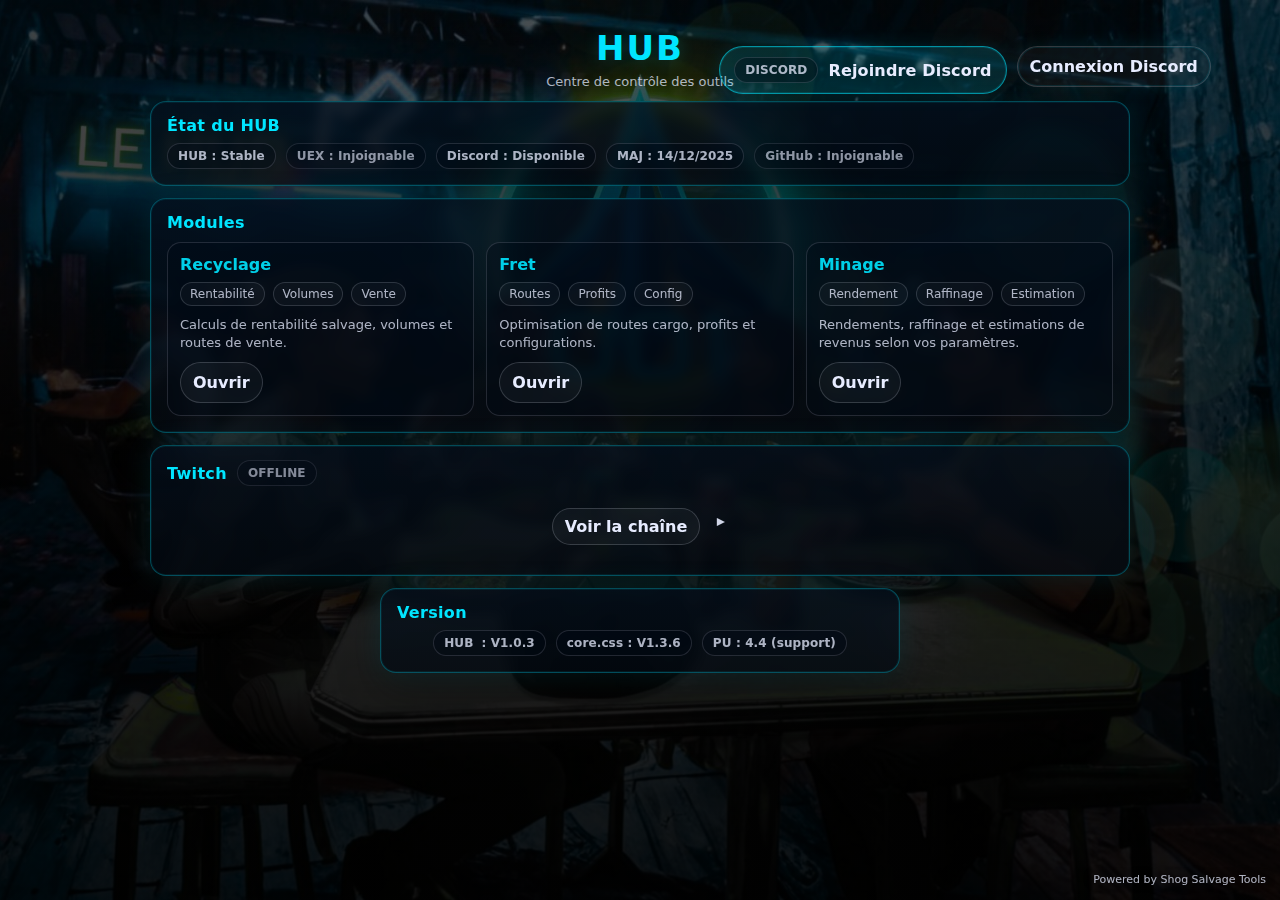
<file: discord-bridge.html>
<!doctype html>
<html lang="fr">
<head>
  <meta charset="utf-8" />
  <meta name="viewport" content="width=device-width,initial-scale=1" />
  <title>Connexion Discord — Bridge</title>
  <meta name="robots" content="noindex,nofollow" />
  <style>
    html,body{height:100%; margin:0; font-family:system-ui,-apple-system,Segoe UI,Roboto,Arial,sans-serif; background:#0b1118; color:#e7ecff;}
    .wrap{height:100%; display:flex; align-items:center; justify-content:center; padding:24px;}
    .card{max-width:720px; width:100%; border:1px solid rgba(231,236,255,.12); background:rgba(255,255,255,.03);
      border-radius:16px; padding:18px 18px; box-shadow:0 8px 40px rgba(0,0,0,.35);}
    .h1{font-weight:900; font-size:18px; margin:0 0 8px;}
    .p{opacity:.9; margin:0 0 12px; line-height:1.45;}
    .mono{font-family:ui-monospace,SFMono-Regular,Menlo,Monaco,Consolas,monospace; font-size:12px; opacity:.85; white-space:pre-wrap;}
    .row{display:flex; gap:10px; margin-top:10px; flex-wrap:wrap;}
    .btn{appearance:none; border:1px solid rgba(0,229,255,.22); background:rgba(0,229,255,.08); color:rgba(0,229,255,.95);
      font-weight:900; padding:10px 12px; border-radius:999px; cursor:pointer;}
    .btn.secondary{border-color:rgba(231,236,255,.14); background:rgba(255,255,255,.03); color:rgba(231,236,255,.92);}
    .small{font-size:12px; opacity:.75;}
  </style>
</head>
<body>
  <div class="wrap">
    <div class="card">
      <div class="h1">Connexion Discord…</div>
      <p class="p" id="statusLine">Traitement en cours.</p>
      <div class="mono" id="debugLine" style="display:none;"></div>
      <div class="row" id="actions" style="display:none;">
        <button class="btn" id="goHub">Retour au HUB</button>
        <button class="btn secondary" id="clearSession">Effacer la session</button>
      </div>
      <p class="small" style="margin-top:12px;">Cette page sert uniquement de passerelle OAuth (Discord → HUB). Tu peux la garder telle quelle.</p>
    </div>
  </div>

<script>
(() => {
  const USER_KEY = "shog.discord.user";
  const TOKEN_KEY = "shog.discord.token";
  const TOKEN_META_KEY = "shog.discord.token.meta";

  const statusLine = document.getElementById("statusLine");
  const debugLine  = document.getElementById("debugLine");
  const actions    = document.getElementById("actions");

  const goHubBtn   = document.getElementById("goHub");
  const clearBtn   = document.getElementById("clearSession");

  function setStatus(msg){ statusLine.textContent = msg; }
  function showDebug(msg){
    debugLine.style.display = "";
    debugLine.textContent = msg;
  }
  function showActions(){
    actions.style.display = "flex";
  }

  function safeParseB64Json(base64){
    // Worker encodes with: btoa(unescape(encodeURIComponent(str)))
    // Decode with: decodeURIComponent(escape(atob(b64)))
    const json = decodeURIComponent(escape(atob(base64)));
    return JSON.parse(json);
  }

  function cleanUrl(){
    // Remove querystring + hash from history
    try { history.replaceState({}, "", location.pathname); } catch(_) {}
  }

  function redirectToHub(){
    // Redirect to the current HUB (repo renamed to Industriel-calc).
    location.replace("https://shog-sc.github.io/Industriel-calc/");
  }

  // Buttons (fallback)
  goHubBtn.addEventListener("click", redirectToHub);
  clearBtn.addEventListener("click", () => {
    try { localStorage.removeItem(USER_KEY); } catch(_) {}
    try { sessionStorage.removeItem(TOKEN_KEY); } catch(_) {}
    try { sessionStorage.removeItem(TOKEN_META_KEY); } catch(_) {}
    setStatus("Session effacée. Redirection vers le HUB…");
    cleanUrl();
    setTimeout(redirectToHub, 350);
  });

  // Main
  const params = new URLSearchParams(location.search);
  const d = params.get("d"); // IMPORTANT: worker sends ?d=<base64>

  // Token can be provided in hash: #t=<base64> (preferred), or query ?t=...
  const hashRaw = (location.hash || "").startsWith("#") ? location.hash.slice(1) : "";
  const hashParams = new URLSearchParams(hashRaw);
  const t = hashParams.get("t") || params.get("t");

  if(!d){
    setStatus("Aucune donnée reçue. Redirection vers le HUB…");
    cleanUrl();
    setTimeout(redirectToHub, 350);
    return;
  }

  try {
    const user = safeParseB64Json(d);

    // Minimal validation
    if(!user || !user.discordId || !user.username){
      throw new Error("Payload Discord invalide (champs manquants).");
    }

    const storedUser = {
      discordId: String(user.discordId),
      username: String(user.username),
      globalName: user.globalName ?? null,
      avatar: user.avatar ?? null,
      ts: Date.now()
    };

    localStorage.setItem(USER_KEY, JSON.stringify(storedUser));

    // If token provided, store it in sessionStorage for same-tab redirect to HUB.
    if (t) {
      const tok = safeParseB64Json(t);
      if (tok && tok.access_token) {
        sessionStorage.setItem(TOKEN_KEY, String(tok.access_token));
        const meta = {
          token_type: tok.token_type || "Bearer",
          scope: tok.scope || "identify",
          expires_in: tok.expires_in ?? null,
          obtained_at: tok.obtained_at ?? Date.now(),
          expires_at: tok.expires_at ?? null
        };
        sessionStorage.setItem(TOKEN_META_KEY, JSON.stringify(meta));
      }
    }

    const hasToken = !!sessionStorage.getItem(TOKEN_KEY);
    setStatus(`Connecté : ${storedUser.globalName || storedUser.username}. Token: ${hasToken ? "OK" : "ABSENT"} • Redirection vers le HUB…`);
    cleanUrl();
    setTimeout(redirectToHub, 450);
  } catch (e) {
    setStatus("Erreur pendant la connexion. Tu peux retourner au HUB.");
    showDebug(String(e && e.message ? e.message : e));
    showActions();
  }
})();
</script>
</body>
</html>
</file>
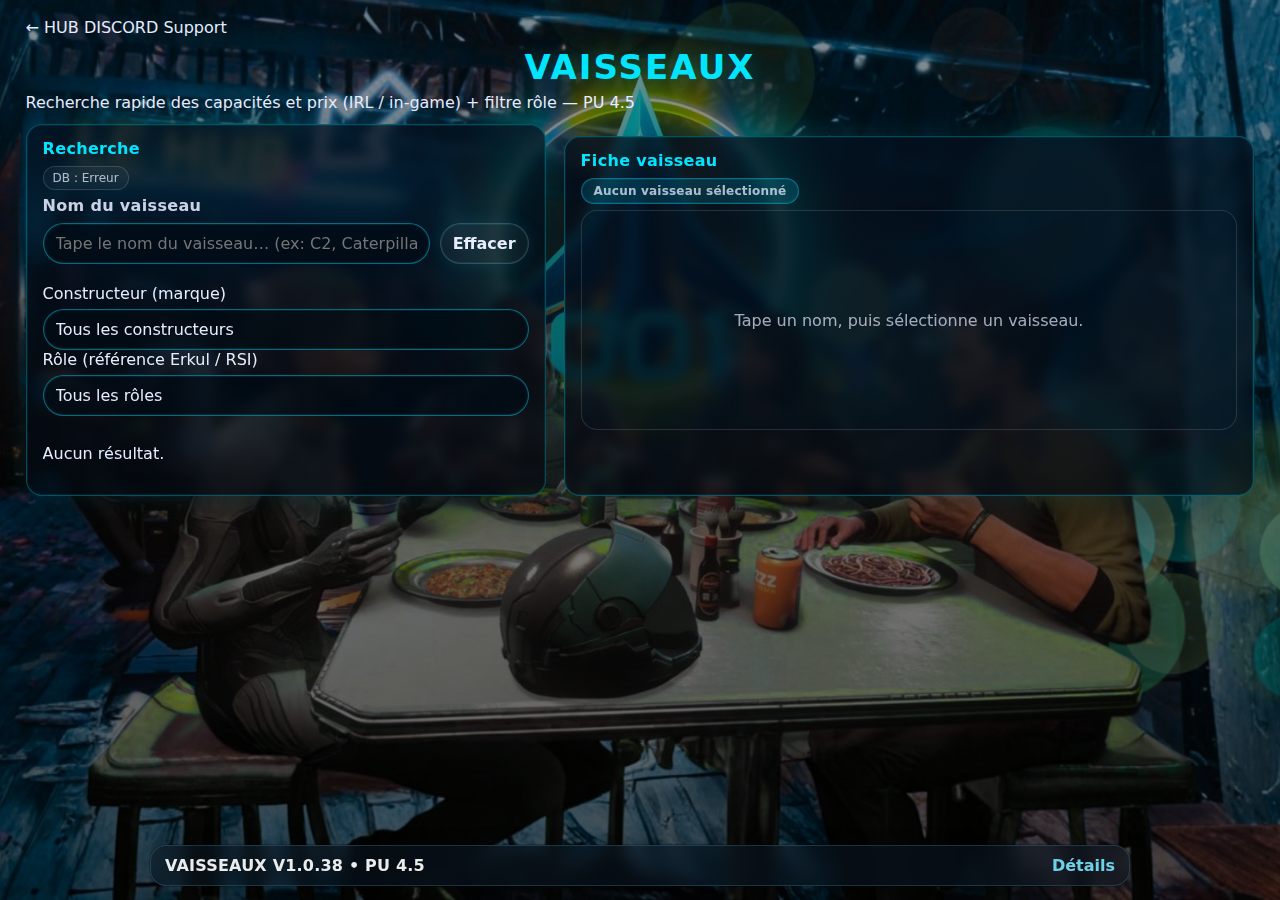
<file: pages/ships.html>
<!-- pages/ships.html — V1.0.38 -->
<!DOCTYPE html>
<html lang="fr">
<head>
  <meta charset="UTF-8" />
  <meta name="viewport" content="width=device-width, initial-scale=1" />
  <title>VAISSEAUX — Base & Recherche</title>

  <!-- Core theme (background + neon) -->
  <link rel="stylesheet" href="../assets/css/core.css" />

  <!-- Module styles (scoped) -->
  <link rel="stylesheet" href="../assets/css/ships.css?v=V1.0.19" />
</head>

<body class="page-ships">
  <div class="page-wrap theme-neon">
    <div class="ships-shell">

      <!-- Top actions -->
      <div class="top-actions">
        <a class="btn-pill" href="../index.html">← HUB</a>
        <a class="btn-pill btn-cyan" href="https://discord.gg/d3Q5RJ35gr" target="_blank" rel="noopener">DISCORD</a>
        <a class="btn-pill btn-strong" href="https://discord.gg/d3Q5RJ35gr" target="_blank" rel="noopener">Support</a>
      </div>

      <!-- Hero -->
      <header class="hero-card">
        <h1 class="page-title">VAISSEAUX</h1>
        <div class="page-subtitle">Recherche rapide des capacités et prix (IRL / in-game) + filtre rôle — PU 4.5</div>
      </header>

      <!-- Content -->
      <section class="section ships-section">
        <div class="panel panel-strong">
          <div class="panel-head">
            <div class="panel-title">Recherche</div>
            <div id="shipsDbStatus" class="chip chip-soft">Chargement…</div>
          </div>

          <div class="ships-search">
            <label class="ships-label" for="shipQuery">Nom du vaisseau</label>
            <div class="ships-search-row">
              <input id="shipQuery" class="input ships-input" type="text" placeholder="Tape le nom du vaisseau… (ex: C2, Caterpillar, Cutlass)" autocomplete="off" />
              <button id="shipClear" class="btn btn-ghost" type="button" aria-label="Effacer">Effacer</button>
            </div>
            <div class="ships-filter-row">
              <div class="ships-filter-top">
                
<div class="ships-filter-row">
  <div class="ships-filter-top">
    <label class="ships-filter-label" for="shipMaker">Constructeur</label>
    <span class="ships-mini">(marque)</span>
  </div>
  <select id="shipMaker" class="ships-select">
    <option value="__ALL__">Tous les constructeurs</option>
  </select>
</div>

  <label class="ships-filter-label" for="shipRole">Rôle</label>
                <span class="ships-mini">(référence Erkul / RSI)</span>
              </div>
              <select id="shipRole" class="ships-select">
                <option value="__ALL__">Tous les rôles</option>
              </select>
            </div>

<div id="shipResults" class="ships-results" role="listbox" aria-label="Résultats"></div>
          </div>
        </div>

        <div class="panel panel-strong ships-details-panel">
          <div class="panel-head">
            <div class="panel-title">Fiche vaisseau</div>
            <div id="shipSelectedBadge" class="chip chip-soft">Aucun vaisseau sélectionné</div>
          </div>

          <div id="shipCard" class="ship-card is-empty">
            <div class="empty">Tape un nom, puis sélectionne un vaisseau.</div>
          </div>
        </div>
      </section>

      <!-- Version footer -->
      <div class="version-footer page-ships-version" id="versionFooter">
        <button id="versionToggle" class="version-bar" type="button" aria-expanded="false">
          <div class="version-main" id="versionMainText">VAISSEAUX V1.0.38 • PU 4.5</div>
          <div class="version-cta">Détails</div>
        </button>

        <div id="versionDetails" class="version-details is-hidden">
          <div class="version-details-header">
            <div class="version-details-title">Versions techniques</div>
            <button id="copyVersionsBtn" class="btn" type="button">Copier</button>
          </div>

          <div class="version-grid" role="table" aria-label="Versions techniques VAISSEAUX">
            <div class="version-col">
              <div class="version-k" role="cell">Module</div><div class="version-v" role="cell" id="tvModuleShips">—</div>
              <div class="version-k" role="cell">Core</div><div class="version-v" role="cell" id="tvCoreShips">—</div>
              <div class="version-k" role="cell">DB</div><div class="version-v" role="cell" id="tvDbShips">—</div>
            </div>
          </div>

          <div class="version-details-note">
            <div class="tech-details" id="versionCopyText">—</div>
          </div>
        </div>
      </div>

    </div>
  </div>

  <script src="../assets/js/ships.js?v=V1.2.26" defer></script>
</body>
</html>
</file>
<file: assets/css/core.css>
/* core.css - Version V1.3.6
   Global UI: Background image + Neon/Glass theme (theme-neon) + centered navigation under title.
   This version is designed to work with your existing HTML structure (pages/*) with minimal changes.
*/

:root{
  --bg:#05060a;

  --text:#e7ecff;
  --muted:rgba(231,236,255,.75);

  --border:rgba(231,236,255,.12);
  --accent:#00e5ff;
  --accent2:#a855f7;

  --shadow:0 12px 34px rgba(0,0,0,.35);

  --radius:16px;
  --pill:999px;
}

*{ box-sizing:border-box; }

body{
  margin:0;
  font-family: system-ui,-apple-system,Segoe UI,Roboto,Ubuntu,Cantarell,Noto Sans,sans-serif;
  color:var(--text);
  min-height:100vh;

  background:
    linear-gradient(180deg, rgba(0,0,0,.42), rgba(0,0,0,.62)),
    url('../img/background_optimized.jpg') center/cover no-repeat fixed,
    radial-gradient(1200px 700px at 20% 10%, rgba(168,85,247,.18), transparent 60%),
    radial-gradient(1100px 700px at 80% 20%, rgba(34,211,238,.14), transparent 55%),
    radial-gradient(900px 600px at 70% 85%, rgba(0,229,255,.12), transparent 60%),
    var(--bg);
}

/* Your pages use <body class="theme-neon">: ensure theme does NOT override background */
body.theme-neon{
  background:
    linear-gradient(180deg, rgba(0,0,0,.42), rgba(0,0,0,.62)),
    url('../img/background_optimized.jpg') center/cover no-repeat fixed,
    radial-gradient(1200px 700px at 20% 10%, rgba(168,85,247,.18), transparent 60%),
    radial-gradient(1100px 700px at 80% 20%, rgba(34,211,238,.14), transparent 55%),
    radial-gradient(900px 600px at 70% 85%, rgba(0,229,255,.12), transparent 60%),
    var(--bg);
}

@media (max-width: 900px){
  body,
  body.theme-neon{ background-attachment: scroll; }
}

a{ color:inherit; text-decoration:none; }
a:hover{ text-decoration:underline; }

/* Wrapper used by your pages */
.overlay{
  min-height:100vh;
  padding:18px 0 34px;
  background: transparent;
}
.container{ width:min(1200px, 92vw); margin:0 auto; }

/* ---------- Title block ---------- */
.page-title{
  margin: 10px 0 6px;
  text-align:center;
  font-size: 34px;
  letter-spacing: .06em;
  color: var(--accent);
  text-shadow: 0 0 18px rgba(0,229,255,.20);
  font-weight: 900;
  text-transform: uppercase;
}
.sub{
  text-align:center;
  margin: 0 0 12px;
  color: var(--muted);
  font-size: 13px;
}

/* ---------- Top utility bar (buttons only) ---------- */
.top-bar{
  display:flex;
  align-items:center;
  justify-content:flex-end;
  gap:10px;
  margin:6px 0 8px;
}

/* Lang switch deprecated */
.lang-switch{ display:none !important; }

.top-bar-user{
  display:flex;
  align-items:center;
  gap:8px;
  flex-wrap:wrap;
  margin-left:auto;
}

/* ---------- NAV (centered pills under title) ---------- */
.nav{
  display:flex;
  gap:10px;
  flex-wrap:wrap;
  align-items:center;
}
.nav-centered{
  justify-content:center;
  margin: 8px 0 12px;
}

.nav a{
  display:inline-flex;
  align-items:center;
  justify-content:center;
  min-width: 110px;
  padding: 9px 16px;
  border-radius: var(--pill);
  border: 1px solid rgba(0,229,255,.35);
  background: rgba(4, 16, 30, 0.55);
  box-shadow:
    0 0 0 1px rgba(0,229,255,.10) inset,
    0 0 18px rgba(0,229,255,.10);
  letter-spacing: .02em;
  font-weight: 650;
  text-decoration:none;
}
.nav a:hover{
  border-color: rgba(0,229,255,.60);
  box-shadow:
    0 0 0 1px rgba(0,229,255,.18) inset,
    0 0 22px rgba(0,229,255,.14);
}
.nav a.active{
  background: rgba(0, 229, 255, 0.16);
  border-color: rgba(0,229,255,.85);
  box-shadow:
    0 0 0 1px rgba(0,229,255,.22) inset,
    0 0 26px rgba(0,229,255,.18);
}

/* ---------- Controls ---------- */
select, input, button{ font: inherit; }

input, select{
  background: rgba(0, 10, 20, 0.65);
  border: 1px solid rgba(0,229,255,.45);
  color: var(--text);
  padding: 10px 12px;
  border-radius: var(--pill);
  outline:none;
  box-shadow: 0 0 0 1px rgba(0,229,255,.10) inset;
}
input:focus, select:focus{
  border-color: rgba(0,229,255,.85);
  box-shadow:
    0 0 0 1px rgba(0,229,255,.18) inset,
    0 0 14px rgba(0,229,255,.12);
}

button{
  cursor:pointer;
  border: 1px solid rgba(0,229,255,.45);
  background: rgba(0, 229, 255, 0.12);
  color: var(--text);
  padding: 10px 12px;
  border-radius: var(--pill);
  font-weight: 650;
  box-shadow:
    0 0 0 1px rgba(0,229,255,.10) inset,
    0 0 18px rgba(0,229,255,.10);
}
button:hover{
  border-color: rgba(0,229,255,.70);
  background: rgba(0, 229, 255, 0.16);
  box-shadow:
    0 0 0 1px rgba(0,229,255,.16) inset,
    0 0 22px rgba(0,229,255,.14);
}
button:disabled{ opacity:.55; cursor:not-allowed; }

/* ---------- Panels ---------- */
.panel{
  background:
    linear-gradient(180deg, rgba(4, 16, 30, 0.72), rgba(3, 10, 18, 0.72));
  border: 1px solid rgba(0,229,255,.30);
  border-radius: var(--radius);
  box-shadow:
    0 0 0 1px rgba(0,229,255,.08) inset,
    0 0 28px rgba(0,229,255,.10),
    0 18px 40px rgba(0,0,0,.35);
  padding: 14px 16px 16px;
  backdrop-filter: blur(6px);
}
.panel + .panel{ margin-top: 12px; }

.panel-title{
  font-weight: 800;
  color: var(--accent);
  letter-spacing:.02em;
  margin-bottom: 8px;
}

/* Mode toggle (if present) */
.mode-toggle{
  display:flex;
  gap: 14px;
  justify-content:center;
  margin: 10px 0 14px;
}
.mode-btn{
  width: min(520px, 46%);
  border-radius: var(--pill);
  border: 1px solid rgba(0,229,255,.35);
  background: rgba(4, 16, 30, 0.55);
  color: var(--text);
  padding: 10px 12px;
  font-weight: 750;
  box-shadow: 0 0 0 1px rgba(0,229,255,.10) inset;
}
.mode-btn.active{
  background: rgba(0, 229, 255, 0.16);
  border-color: rgba(0,229,255,.85);
  box-shadow:
    0 0 0 1px rgba(0,229,255,.22) inset,
    0 0 22px rgba(0,229,255,.14);
}

/* Footer branding */
.app-footer-brand{
  position: fixed;
  right: 14px;
  bottom: 14px;
  z-index: 9998;
  pointer-events:none;
  font-size: 11px;
  color: rgba(231,236,255,.75);
  text-shadow: 0 0 12px rgba(0,0,0,.35);
}


/* ============================
   HUB POLISH (V1.2.4)
   - Buttons classes (no inline styles)
   - Responsive grid helper
============================ */

.btn-primary{
  display:inline-flex;
  align-items:center;
  justify-content:center;
  gap:10px;
  border-radius: var(--pill, 999px);
  border: 1px solid rgba(0,229,255,.55);
  background: rgba(0, 229, 255, 0.14);
  color: var(--text);
  padding: 10px 14px;
  font-weight: 800;
  letter-spacing: .01em;
  box-shadow:
    0 0 0 1px rgba(0,229,255,.12) inset,
    0 0 20px rgba(0,229,255,.10);
  text-decoration:none;
}
.btn-primary:hover{
  border-color: rgba(0,229,255,.80);
  background: rgba(0, 229, 255, 0.18);
  box-shadow:
    0 0 0 1px rgba(0,229,255,.18) inset,
    0 0 26px rgba(0,229,255,.14);
  text-decoration:none;
}

.btn-ghost{
  display:inline-flex;
  align-items:center;
  justify-content:center;
  gap:10px;
  border-radius: var(--pill, 999px);
  border: 1px solid rgba(231,236,255,.18);
  background: rgba(255,255,255,.04);
  color: var(--text);
  padding: 10px 12px;
  font-weight: 650;
  text-decoration:none;
}
.btn-ghost:hover{
  border-color: rgba(231,236,255,.28);
  background: rgba(255,255,255,.06);
  text-decoration:none;
}

.grid-2{
  display:grid;
  grid-template-columns: 1fr 1fr;
  gap: 12px;
}
@media (max-width: 980px){
  .grid-2{ grid-template-columns: 1fr; }
}

/* Small badge pills */
.badge{
  display:inline-flex;
  align-items:center;
  gap:8px;
  padding: 6px 10px;
  border-radius: 999px;
  border: 1px solid rgba(231,236,255,.14);
  background: rgba(0,10,20,.35);
  color: var(--muted, rgba(231,236,255,.75));
  font-size: 12px;
}

.icon{
  width: 18px;
  height: 18px;
  display:inline-block;
}



/* ============================
   HUB – Text hints (V1.2.5)
   Used for guidance / advice sentences (+2px)
============================ */
.panel-hint{
  font-size: 14px;
  line-height: 1.45;
  color: var(--muted);
}


/* HUB modules 3-cards layout */
.grid-3{
  display:grid;
  grid-template-columns: repeat(3, minmax(0, 1fr));
  gap: 12px;
}
@media (max-width: 980px){
  .grid-3{ grid-template-columns: 1fr; }
}


/* HUB cards + Twitch embed (V1.2.7) */
.card-grid{
  display:grid;
  grid-template-columns: repeat(3, minmax(0, 1fr));
  gap: 12px;
}
@media (max-width: 980px){
  .card-grid{ grid-template-columns: 1fr; }
}

.card{
  border: 1px solid rgba(231,236,255,.14);
  background: rgba(0, 10, 20, 0.35);
  border-radius: 14px;
  padding: 12px 12px;
}
.card-title{
  color: rgba(0,229,255,.90);
  font-weight: 800;
  margin-bottom: 8px;
}
.card-desc{
  color: var(--muted);
  font-size: 13px;
  line-height: 1.4;
  margin-bottom: 10px;
}
.card-actions{
  display:flex;
  gap:10px;
  flex-wrap:wrap;
  align-items:center;
}

.embed-frame{
  border-radius: 16px;
  overflow: hidden;
  border: 1px solid rgba(0,229,255,.25);
  background: rgba(0,10,20,.35);
}
.embed-frame iframe{
  display:block;
  width:100%;
  border:0;
}



/* HUB header actions (Discord buttons top-right) */
.header-actions{
  position:absolute;
  top:18px;
  right:18px;
  display:flex;
  gap:10px;
  z-index:5;
}
@media (max-width: 980px){
  .header-actions{
    position:static;
    justify-content:center;
    margin-top:10px;
  }
}


/* ============================
   Twitch card (collapsible) + LIVE badge (V1.2.9)
============================ */
.collapsible{
  width: 100%;
}
.collapsible-head{
  display:flex;
  align-items:center;
  justify-content:space-between;
  gap:12px;
  cursor:pointer;
  user-select:none;
}
.collapsible-title{
  display:flex;
  align-items:center;
  gap:10px;
  font-weight:800;
  color: var(--accent);
  letter-spacing:.02em;
}
.collapsible-toggle{
  display:inline-flex;
  align-items:center;
  gap:8px;
  padding: 8px 12px;
  border-radius: 999px;
  border: 1px solid rgba(231,236,255,.18);
  background: rgba(255,255,255,.04);
  color: var(--text);
  font-weight:650;
  text-decoration:none;
}
.collapsible-toggle:hover{
  border-color: rgba(231,236,255,.28);
  background: rgba(255,255,255,.06);
}

.collapse-icon{
  width: 18px;
  height: 18px;
  display:inline-block;
  opacity:.9;
  transform: rotate(0deg);
  transition: transform .18s ease;
}
.collapsible[data-open="false"] .collapse-icon{
  transform: rotate(-90deg);
}

.collapsible-body{
  overflow:hidden;
  max-height: 1400px;
  transition: max-height .25s ease;
}
.collapsible[data-open="false"] .collapsible-body{
  max-height: 0px;
}

/* Live badge */
.badge-live{
  border-color: rgba(0,229,255,.45);
  background: rgba(0,229,255,.14);
  color: var(--text);
}
.badge-live .dot{
  width: 8px;
  height: 8px;
  border-radius: 999px;
  background: rgba(0,229,255,.95);
  box-shadow: 0 0 12px rgba(0,229,255,.35);
  display:inline-block;
}
.badge-off{
  opacity:.75;
}


/* Twitch header actions layout (centered, no overlap) */
.collapsible-head{
  flex-wrap: wrap;
}
.twitch-head-actions{
  flex-basis: 100%;
  display:flex;
  justify-content:center;
  gap:10px;
  margin-top:10px;
}


/* ============================
   HUB Polish pack (V1.3.1)
============================ */

/* Clickable cards */
.card-clickable{
  cursor: pointer;
  transition: transform .12s ease, box-shadow .12s ease, border-color .12s ease;
}
.card-clickable:hover{
  border-color: rgba(0,229,255,.22);
  box-shadow: 0 0 0 1px rgba(0,229,255,.10) inset, 0 0 22px rgba(0,229,255,.08);
  transform: translateY(-1px);
}
.card-clickable:focus{
  outline: 2px solid rgba(0,229,255,.45);
  outline-offset: 3px;
}

/* Slightly dim "technical" badges */
.badge-tech{
  opacity: .82;
}


/* ============================
   HUB Polish pack 2 (V1.3.2)
============================ */

/* Consistent section widths/margins (avoid inline styles) */
.section{
  width: min(980px, 100%);
  margin: 12px auto 0;
}
.section-first{
  margin-top: 0;
}
.section-narrow{
  width: min(520px, 100%);
  margin: 12px auto 0;
}

/* Better focus rings for links/buttons */
a:focus-visible, button:focus-visible{
  outline: 2px solid rgba(0,229,255,.45);
  outline-offset: 3px;
}

/* Collapsible: smoother icon and body spacing */
.collapsible-head{
  padding-bottom: 2px;
}


/* ============================
   HUB Polish pack 3 (V1.3.3)
   - Smoother collapsible animation
   - Harmonized badges (optional class)
   - Module micro-tags (chips)
============================ */

/* Badge harmonization (use .badge-h to opt-in) */
.badge-h{
  padding: 6px 10px;
  border-radius: 999px;
  line-height: 1;
  font-weight: 700;
  letter-spacing: .01em;
  min-height: 26px;
  display:inline-flex;
  align-items:center;
}

/* Collapsible smoother: fade + lift */
.collapsible-body{
  transition: max-height .28s ease, opacity .22s ease, transform .22s ease;
  opacity: 1;
  transform: translateY(0);
}
.collapsible[data-open="false"] .collapsible-body{
  opacity: 0;
  transform: translateY(-6px);
  pointer-events: none;
}

/* Module chips */
.chip-row{
  display:flex;
  flex-wrap:wrap;
  gap:8px;
  margin-bottom: 10px;
}
.chip{
  display:inline-flex;
  align-items:center;
  padding: 5px 9px;
  border-radius: 999px;
  border: 1px solid rgba(231,236,255,.16);
  background: rgba(255,255,255,.03);
  color: var(--muted);
  font-size: 12px;
  line-height: 1;
}


/* ensure app stays above overlay */
.overlay, .container{
  position: relative;
  z-index: 1;
}

/* ============================
   Background dim fix (no banding)
   Applied to background image only
============================ */

/* The overlay container already exists and holds the background */
.overlay{
  position: relative;
}

/* Soft vignette + vertical fade, avoids hard horizontal cut */
.overlay::before{
  content: "";
  position: absolute;
  inset: 0;
  background:
    radial-gradient(120% 80% at 50% 20%, rgba(0,0,0,.25), rgba(0,0,0,.55) 70%),
    linear-gradient(to bottom, rgba(0,0,0,.15), rgba(0,0,0,.45));
  pointer-events: none;
  z-index: 0;
}

/* Content always above */
.container{
  position: relative;
  z-index: 1;
}
</file>
<file: assets/css/ships.css>
/* ships.css — Version V1.0.19
   Module: VAISSEAUX (Ship Database)
   Scope: .page-ships only

   Patch goals (V1.0.2):
   - Fix "Techbar" (Versions techniques) layout:
     * Must be FIXED, centered, MINING-like (same as FRET/SALVAGE)
     * Must not sit in normal flow (bottom-left)
     * Must remain readable and clickable (high z-index)
   - Keep module styling neutral (inherits core cyan accent)
*/

/* IMPORTANT:
   Do NOT override --accent here.
   The page inherits HUB cyan from core.css.
*/

/* Shell: align with FRET layout constraints */
.page-ships .ships-shell{
  width: min(1600px, 96vw);
  margin: 0 auto;
  padding: 18px 0 34px;
}

.page-ships .ships-section{
  width: 100%;
  margin: 12px auto 0;
  display: grid;
  grid-template-columns: 1fr 1fr;
  gap: 18px;
}

@media (max-width: 980px){
  .page-ships .ships-section{
    grid-template-columns: 1fr;
  }
}

/* ============================
   Techbar (Versions techniques) — FIX (V1.0.2)
   Objective: same behavior as MINING-like footer used in FRET/SALVAGE.
============================ */
body.page-ships .version-footer{
  position: fixed;
  left: 50%;
  bottom: 14px;
  transform: translateX(-50%);
  width: min(980px, calc(100% - 28px));
  z-index: 9999;
  pointer-events: auto;
}

body.page-ships .version-bar{
  width: 100%;
  display:flex;
  align-items:center;
  justify-content: space-between;
  gap: 12px;

  border-radius: 16px;
  padding: 10px 14px;
  cursor: pointer;

  background: rgba(10, 22, 34, .55);
  border: 1px solid rgba(70, 140, 170, .30);
  box-shadow: 0 0 0 1px rgba(0,0,0,.25), 0 10px 28px rgba(0,0,0,.22);
  backdrop-filter: blur(8px);
}

body.page-ships .version-bar:hover{
  border-color: rgba(70, 190, 210, .40);
}

body.page-ships .version-main{
  font-weight: 700;
  letter-spacing: .2px;
  color: rgba(255,255,255,.92);
  font-size: var(--font-sm);
}

body.page-ships .version-cta{
  font-size: var(--font-xs);
  color: rgba(120, 230, 255, .90);
  font-weight: 700;
}

body.page-ships .version-details{
  margin-top: 10px;
  border-radius: 16px;
  padding: 12px 14px;

  background: rgba(8, 18, 28, .62);
  border: 1px solid rgba(70, 140, 170, .25);
  box-shadow: 0 0 0 1px rgba(0,0,0,.22), 0 10px 26px rgba(0,0,0,.18);
  backdrop-filter: blur(10px);
}

body.page-ships .version-details-header{
  display:flex;
  align-items:center;
  justify-content: space-between;
  gap: 12px;
  margin-bottom: 10px;
}

body.page-ships .version-details-title{
  font-weight: 800;
  color: rgba(255,255,255,.90);
  font-size: var(--font-sm);
}

body.page-ships .version-grid{
  display:grid;
  grid-template-columns: repeat(3, minmax(0, 1fr));
  gap: 10px 16px;
}

body.page-ships .version-col{
  display:grid;
  grid-template-columns: 1fr auto;
  gap: 6px 10px;
}

body.page-ships .version-k{
  color: rgba(255,255,255,.70);
  font-size: var(--font-xs);
}

body.page-ships .version-v{
  color: rgba(255,255,255,.92);
  font-size: var(--font-xs);
  font-weight: 700;
}

body.page-ships .is-hidden{ display:none !important; }

@media (max-width: 820px){
  body.page-ships .version-grid{ grid-template-columns: 1fr; }
}

@media (max-width: 520px){
  body.page-ships .version-footer{
    width: calc(100% - 18px);
    bottom: 10px;
  }
}

/* Search block */
.page-ships .ships-search{
  margin-top: 6px;
}

.page-ships .ships-label{
  display:block;
  margin: 2px 0 8px;
  color: rgba(231,236,255,.88);
  font-weight: 900;
  letter-spacing: .02em;
}

.page-ships .ships-search-row{
  display:flex;
  gap: 10px;
  align-items:center;
}

.page-ships .ships-input{
  width: 100%;
}

.page-ships .ships-results{
  margin-top: 12px;
  display:flex;
  flex-direction: column;
  gap: 8px;
  max-height: 320px;
  overflow: auto;
  padding-right: 6px;
}

.page-ships .ships-result{
  position: relative; /* layering for hover/focus */
  z-index: 0;
  display:flex;
  flex-direction: column;
  gap: 4px;
  padding: 10px 12px;
  border-radius: 14px;
  border: 1px solid rgba(231,236,255,.14);
  background: rgba(0, 22, 40, 0.26);
  cursor: pointer;
  transition: transform .08s ease, border-color .12s ease, background .12s ease;
}
/* Fix overlap: bring hovered/focused item above neighbors */
.page-ships .ships-result:hover,
.page-ships .ships-result:focus{
  z-index: 3;
}


.page-ships .ships-result:hover{
  border-color: color-mix(in srgb, var(--accent) 55%, rgba(231,236,255,.18));
  background: rgba(0, 22, 40, 0.32);
  transform: translateY(-1px);
}

.page-ships .ships-result:focus{
  outline: 2px solid color-mix(in srgb, var(--accent) 60%, transparent);
  outline-offset: 1px;
}

.page-ships .ships-result-title{
  font-weight: 950;
  letter-spacing: .02em;
  color: rgba(255,255,255,.94);
}

.page-ships .ships-result-sub{
  color: rgba(231,236,255,.72);
  font-size: 0.95rem;
}

/* Details */
.page-ships .ships-details-panel #shipCard{
  margin-top: 6px;
}

.page-ships .ship-card{
  border: 1px solid rgba(231,236,255,.14);
  background: rgba(0, 22, 40, 0.22);
  border-radius: 16px;
  padding: 14px 14px;
}

.page-ships .ship-card.is-empty{
  min-height: 220px;
  display:flex;
  align-items:center;
  justify-content:center;
  text-align:center;
  color: rgba(231,236,255,.70);
}

.page-ships .ship-name{
  font-size: 1.25rem;
  font-weight: 1000;
  letter-spacing: .04em;
  text-transform: uppercase;
  color: rgba(255,255,255,.95);
}

.page-ships .ship-meta{
  margin-top: 4px;
  color: rgba(231,236,255,.74);
}

.page-ships .ship-grid{
  margin-top: 12px;
  display:grid;
  grid-template-columns: 1fr 1fr;
  gap: 10px;
}

@media (max-width: 520px){
  .page-ships .ship-grid{
    grid-template-columns: 1fr;
  }
}

.page-ships .ship-field{
  padding: 10px 12px;
  border-radius: 14px;
  border: 1px solid rgba(231,236,255,.12);
  background: rgba(0,0,0,.16);
}

.page-ships .ship-k{
  color: rgba(231,236,255,.70);
  font-weight: 800;
  font-size: 0.92rem;
}

.page-ships .ship-v{
  margin-top: 4px;
  font-weight: 950;
  color: rgba(255,255,255,.92);
}

.page-ships .ship-v.mono{
  font-family: ui-monospace, SFMono-Regular, Menlo, Monaco, Consolas, "Liberation Mono", "Courier New", monospace;
  font-weight: 850;
}

.page-ships .ship-locations{
  margin-top: 12px;
  padding-top: 12px;
  border-top: 1px solid rgba(231,236,255,.10);
}

.page-ships .ship-locations .ship-v{
  font-weight: 850;
}

/* Category filter — V1.0.4 (safe) */
.page-ships .ships-filter-row{
  margin-top: 10px;
  display:flex;
  flex-direction: column;
  gap: 6px;
}
.page-ships .ships-select{
  appearance: none;
  cursor: pointer;
}


/* --- V1.0.10 additions (UEX enrich: sales list) --- */
.ship-sales-ul{
  margin: 0;
  padding-left: 18px;
}
.ship-sales-ul li{
  margin: 6px 0;
  line-height: 1.25;
}

/* --- V1.0.12 (polish sales locations) ---
   Two-line items for readability:
   - Terminal on first line (strong)
   - Location/path on second line (muted)
*/
.ship-sales-ul li{
  list-style: disc;
}
.ship-sales-ul .sale-terminal{
  display:block;
  font-weight: 950;
  color: rgba(255,255,255,.92);
}
.ship-sales-ul .sale-place{
  display:block;
  margin-top: 2px;
  font-size: .92rem;
  color: rgba(231,236,255,.78);
  line-height: 1.2;
}
.ship-sales-more{
  margin-top: 8px;
  font-size: .9rem;
  opacity: .8;
}

/* --- V1.0.11 (UEX card layout fix) ---
   The JS now renders the ship card using:
   .ship-card-header, .ship-name, .ship-cat,
   .ship-grid, .ship-kv > .k/.v,
   .ship-sales, .ship-sales-title, .ship-sales-list
   Ensure clean two-column grid and readable sales list.
*/
.page-ships .ship-card{ padding: 12px 12px; }
.page-ships .ship-card-header{ display:flex; flex-direction:column; gap:6px; margin-bottom:10px; }
.page-ships .ship-name{ margin:0; font-weight:980; letter-spacing:.6px; line-height:1.05; }
.page-ships .ship-cat{ display:inline-flex; align-self:flex-start; padding:5px 10px; border-radius:999px;
  font-weight:850; font-size:.92rem; border:1px solid rgba(231,236,255,.14); background:rgba(0,22,40,.22); color:rgba(231,236,255,.92); }
.page-ships .ship-grid{ display:grid; grid-template-columns:1fr 1fr; gap:10px; align-items:stretch; }
@media (max-width: 620px){ .page-ships .ship-grid{ grid-template-columns:1fr; } }
.page-ships .ship-kv{ padding:10px 12px; border-radius:14px; border:1px solid rgba(231,236,255,.12); background:rgba(0,22,40,.16);
  min-height:54px; display:flex; flex-direction:column; justify-content:center; }
.page-ships .ship-kv .k{ font-size:.9rem; font-weight:800; color:rgba(231,236,255,.70); line-height:1.1; }
.page-ships .ship-kv .v{ margin-top:4px; font-weight:950; color:rgba(255,255,255,.92); line-height:1.2; word-break:break-word; }
.page-ships .ship-sales{ margin-top:14px; padding-top:12px; border-top:1px solid rgba(231,236,255,.12); }
.page-ships .ship-sales-title{ font-weight:900; margin-bottom:8px; color:rgba(231,236,255,.9); }
.page-ships .ship-sales-list{ display:block; }
.page-ships .ship-sales-list ul{ margin:0; padding-left:18px; }
.page-ships .ship-sales-list li{ margin:6px 0; line-height:1.25; color:rgba(231,236,255,.92); }
.page-ships .ship-sales-more{ margin-top:8px; font-size:.9rem; opacity:.8; }


/* --- V1.0.15 (Ship card polish / spacing harmonization) ---
   Goal: consistent spacing, typography and block rhythm in the details card.
   - Reduce "stuck together" feeling
   - Keep the existing glass/neon identity
*/
.page-ships .ship-card{
  padding: 16px 16px;
}

.page-ships .ship-card-header{
  gap: 10px;
  margin-bottom: 14px;
}

.page-ships .ship-name{
  font-size: clamp(1.25rem, 1.1rem + 1.0vw, 1.75rem);
  line-height: 1.15;
  letter-spacing: .4px;
}

.page-ships .ship-cat{
  padding: 6px 12px;
  font-size: .95rem;
  line-height: 1.05;
}

.page-ships .ship-grid{
  margin-top: 0;
  gap: 12px;
}

@media (min-width: 1200px){
  .page-ships .ship-grid{
    grid-template-columns: 1fr 1fr 1fr;
    gap: 12px;
  }
}

.page-ships .ship-kv{
  min-height: 66px;
  padding: 12px 14px;
}

.page-ships .ship-kv .k{
  font-size: .92rem;
  letter-spacing: .2px;
}

.page-ships .ship-kv .v{
  margin-top: 6px;
  line-height: 1.25;
}

/* Sales block: make it visually consistent with KV blocks */
.page-ships .ship-sales{
  margin-top: 16px;
  padding-top: 0;
  border-top: none;

  border: 1px solid rgba(231,236,255,.12);
  background: rgba(0, 22, 40, 0.16);
  border-radius: 14px;
  padding: 12px 14px;
}

.page-ships .ship-sales-title{
  margin-bottom: 10px;
  letter-spacing: .2px;
}

.page-ships .ship-sales-list li{
  margin: 6px 0;
  line-height: 1.35;
}


.page-ships .ship-card-header{
  min-height: 86px;
  gap: 10px;
  margin-bottom: 14px;
}

.page-ships .ship-name{
  margin: 0;
  min-width: 0;
  white-space: nowrap;
  overflow: hidden;
  text-overflow: ellipsis;
}

@media (max-width: 620px){
  .page-ships .ship-card-header{ min-height: 78px; }
}


/* --- V1.0.18 (Selected badge accent + remove redundant big title) ---
   - Ship name is shown in the badge under "Fiche vaisseau"
   - Details header keeps only the role pill for clarity
*/
.page-ships #shipSelectedBadge{
  border-radius: 999px;
  padding: 6px 12px;
  font-weight: 700;
  letter-spacing: .2px;

  background: rgba(0, 210, 255, .14);
  border: 1px solid rgba(0, 210, 255, .38);
  box-shadow: 0 0 0 1px rgba(0, 210, 255, .10) inset;
}

.page-ships .ship-card-header{
  margin-bottom: 14px;
  display: flex;
  align-items: flex-start;
  justify-content: flex-start;
}

.page-ships .ship-card-header .ship-cat{
  padding: 6px 12px;
  font-size: .95rem;
  line-height: 1.05;
}



/* Wider desktop layout (V1.0.14) */
@media (min-width: 1200px){
  .page-ships .ships-section{
    grid-template-columns: 520px 1fr;
    gap: 18px;
  }
}


.page-ships .ship-title{ min-width: 0; }

@media (min-width: 900px){
  .page-ships .ship-card-header{
    min-height: 92px;
    margin-bottom: 14px;
  }
  .page-ships .ship-name{
    white-space: nowrap;
    overflow: hidden;
    text-overflow: ellipsis;
    max-width: 100%;
  }
}


/* --- V1.0.19 (Badge shows ship + role) ---
   - Badge now contains: "Name • Role"
   - Keep it readable and prevent ugly wrapping
*/
.page-ships #shipSelectedBadge{
  white-space: nowrap;
  overflow: hidden;
  text-overflow: ellipsis;
  max-width: 100%;
}
</file>
